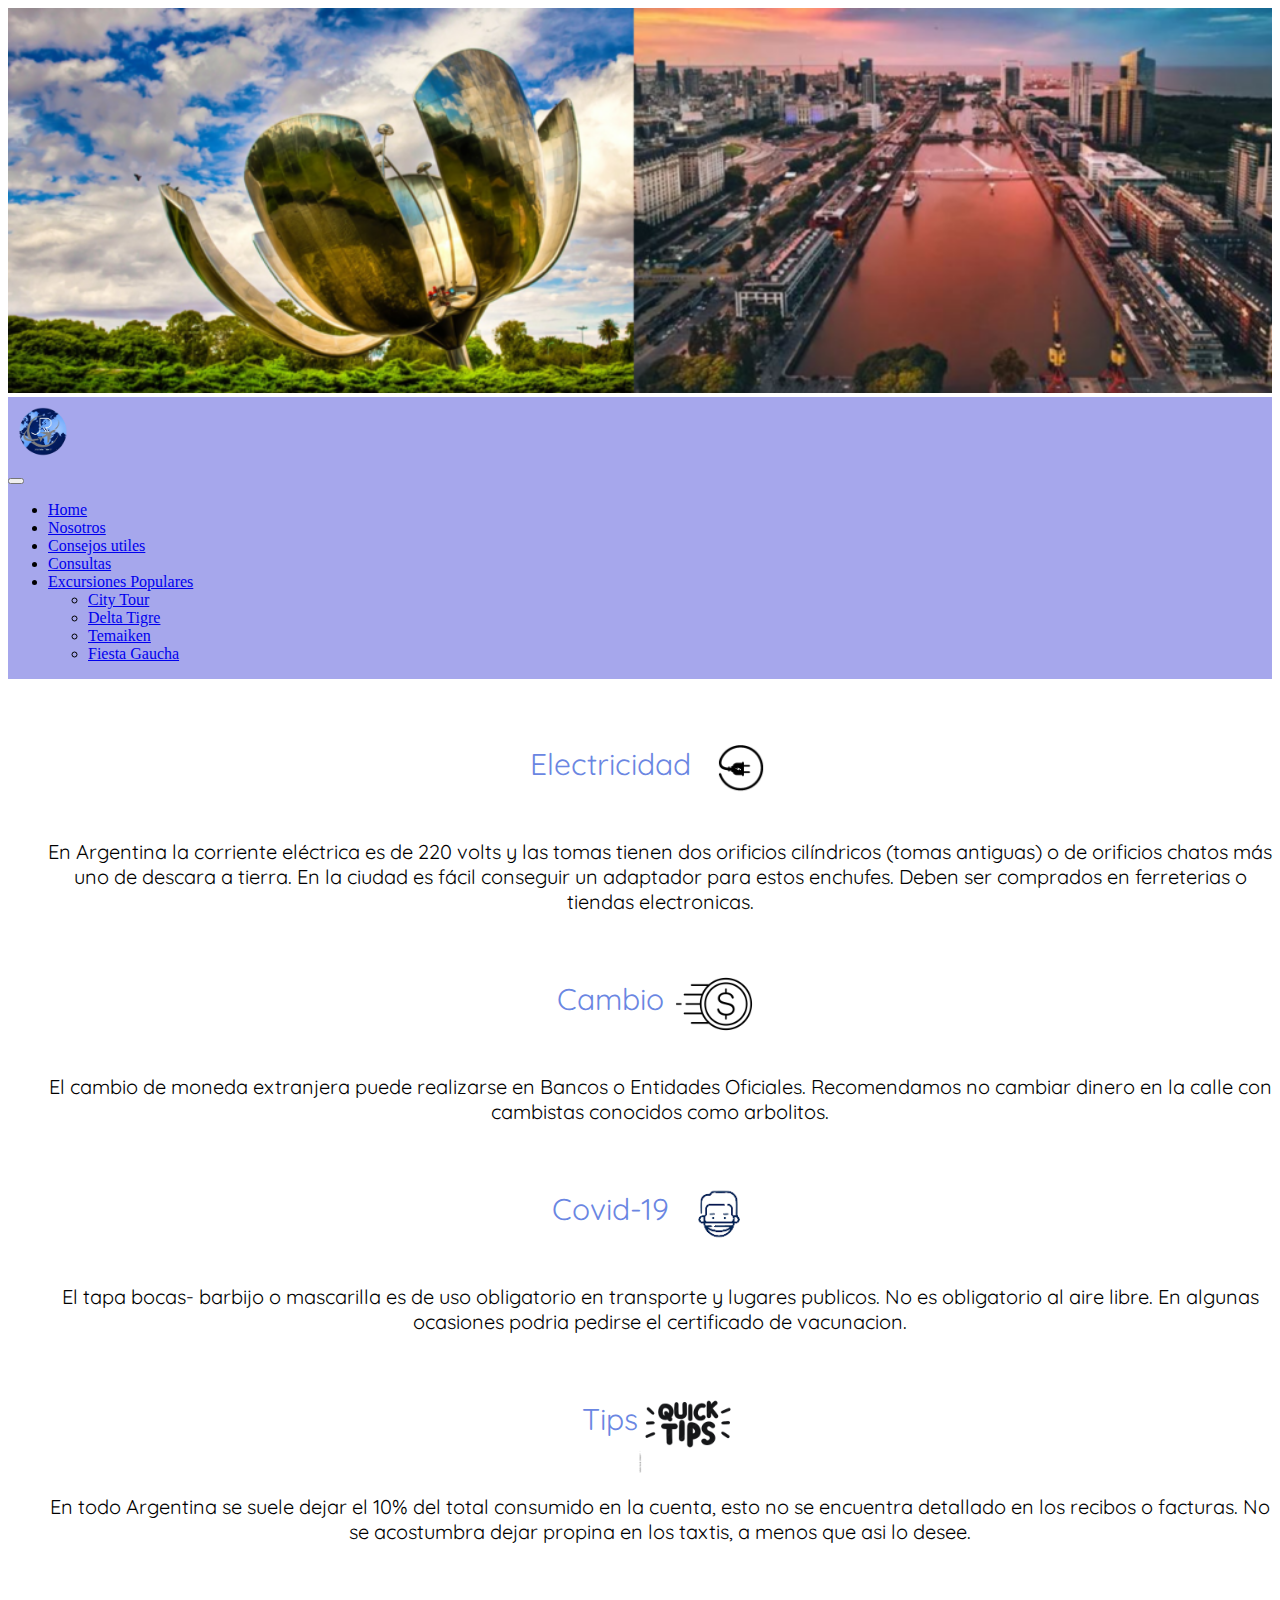
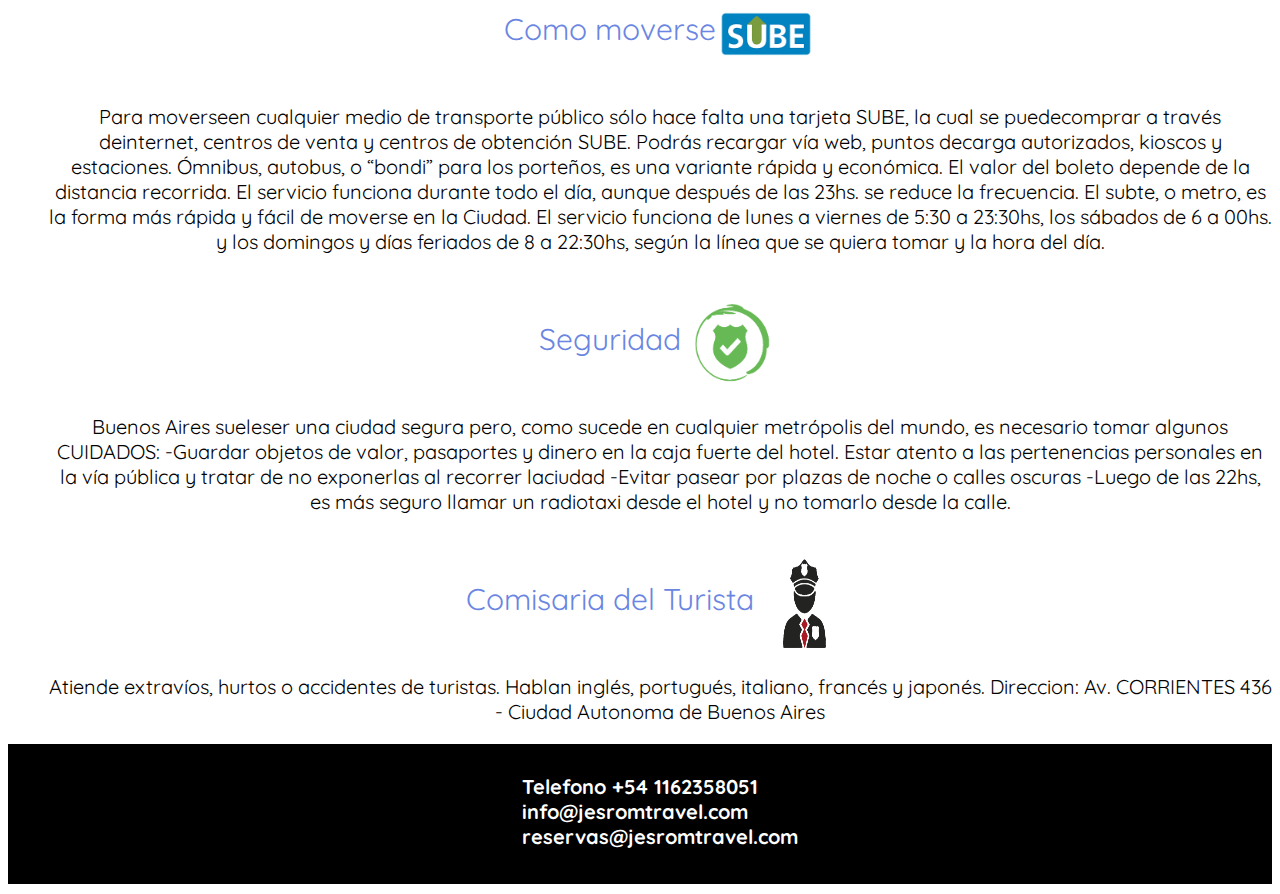
<file: pages/consejos.html>
<!DOCTYPE html>
<html lang="en">
<head>
    <meta charset="UTF-8">
    <meta http-equiv="X-UA-Compatible" content="IE=edge">
    <meta name="viewport" content="width=, initial-scale=1.0">

    <!-- Link a estilos bootstraps-->
    <link href="https://cdn.jsdelivr.net/npm/bootstrap@5.1.3/dist/css/bootstrap.min.css" rel="stylesheet" integrity="sha384-1BmE4kWBq78iYhFldvKuhfTAU6auU8tT94WrHftjDbrCEXSU1oBoqyl2QvZ6jIW3" crossorigin="anonymous">

    <link rel="preconnect" href="https://fonts.googleapis.com">
    <link rel="preconnect" href="https://fonts.gstatic.com" crossorigin>
    <link href="https://fonts.googleapis.com/css2?family=Quicksand:wght@300;400;500;600;700&display=swap" rel="stylesheet">
    
    <link rel="stylesheet" href="../jesrom.css">
    <title>Nosotros</title>
</head>
<body class="contenedorindex">

    <header> 
        <div> <img src="../img/fondoheader.png" alt=""></div>
    </header>

    <nav class="navbar navbar-expand-lg navbar-light bg-light navegadorindex">
        <div class="container-fluid">

          <div class="divlogo"> <img class="logo" src="../img/logojr.png" alt=""></div>

          <a class="navbar-brand" href="#"></a>
          <button class="navbar-toggler" type="button" data-bs-toggle="collapse" data-bs-target="#navbarNavDropdown" aria-controls="navbarNavDropdown" aria-expanded="false" aria-label="Toggle navigation">
            <span class="navbar-toggler-icon"></span>
          </button>
          <div class="collapse navbar-collapse" id="navbarNavDropdown">
            <ul class="navbar-nav">
                <li class="nav-item">
                    <a class="nav-link active" aria-current="page" href="../index.html">Home</a>
              <li class="nav-item">
                <a class="nav-link active" aria-current="page" href="../pages/nosotros.html">Nosotros</a>
              </li>
              <li class="nav-item">
                <a class="nav-link" href="../pages/consejos.html">Consejos utiles</a>
              </li>
              <li class="nav-item">
                <a class="nav-link" href="../pages/consulta.html">Consultas</a>
              </li>
              <li class="nav-item dropdown">
                <a class="nav-link dropdown-toggle" href="../pages/excursionesp.html" id="navbarDropdownMenuLink" role="button" 
                data-bs-toggle="dropdown" aria-expanded="false">
                  Excursiones Populares
                </a>
                <ul class="dropdown-menu" aria-labelledby="navbarDropdownMenuLink">
                  <li><a class="dropdown-item" href="pages/excursionesp.html">City Tour</a></li>
                  <li><a class="dropdown-item" href="pages/excursionesp.html">Delta Tigre</a></li>
                  <li><a class="dropdown-item" href="pages/excursionesp.html">Temaiken</a></li>
                  <li><a class="dropdown-item" href="pages/excursionesp.html">Fiesta Gaucha</a></li>
                </ul>
              </li>
            </ul>
          </div>
        </div>
      </nav>

<main>
        <ul>
            <li class="porque">Electricidad <img class="fotostam1"src="../img/vectorenchufe-removebg-preview.png" alt=""></li>
            <p class="items">
                En Argentina la corriente eléctrica es de 220 volts y las tomas tienen dos orificios cilíndricos 
                (tomas antiguas) o de orificios chatos más uno de descara a tierra. 
                En la ciudad es fácil conseguir un adaptador para estos enchufes. Deben ser comprados en
                ferreterias o tiendas electronicas. 
            </p>
            <li class="porque">Cambio <img class="fotostam1" src="../img/vectordinero-removebg-preview.png" alt=""></li>

            <p class="items"> El cambio de moneda extranjera puede realizarse en Bancos o Entidades Oficiales.
                Recomendamos no cambiar dinero en la calle con cambistas conocidos como arbolitos.</p>
    
            <li class="porque">Covid-19 <img  class="fotostam1"src="../img/vectorbarbijo-removebg-preview.png" alt=""></li>

            <p class="items"> El tapa bocas- barbijo o mascarilla es de uso obligatorio en transporte y lugares publicos.
                No es obligatorio al aire libre. En algunas ocasiones podria pedirse el certificado de vacunacion.
            </p>
    
            <li class="porque">Tips <img class="fotostam1" src="../img/vectortips-removebg-preview.png" alt=""></li>
    
            <p class="items"> En todo Argentina se suele dejar el 10% del total consumido en la cuenta, esto no se encuentra detallado
                en los recibos o facturas. No se acostumbra dejar propina en los taxtis, a menos que asi lo desee.
            </p>
    
           <li class="porque"> Como moverse <img class="fotostam1" src="../img/vector_sube-removebg-preview.png" alt=""></li>
          
            <p class="items"> Para moverseen cualquier medio de transporte público sólo hace falta una tarjeta SUBE, la cual se
                puedecomprar a través deinternet, centros de venta y centros de obtención SUBE. Podrás recargar
                vía web, puntos decarga autorizados, kioscos y estaciones.
    
                Ómnibus, autobus, o “bondi” para los porteños, es una variante rápida y económica. 
                El valor del boleto depende de la distancia recorrida. El servicio funciona durante todo el día, 
                aunque después de las 23hs. se reduce la frecuencia. El subte, o metro, es la forma más rápida y fácil de 
                moverse en la Ciudad. El servicio funciona de lunes a viernes de 5:30 a 23:30hs, los sábados de 6 a 00hs.
                 y los domingos y días feriados de 8 a 22:30hs, según la línea que se quiera tomar y la hora del día.
            </p>
    
           <li class="porque"> Seguridad <img class="fotostam1" src="../img/seguridadpng-removebg-preview.png" alt=""></li>
    
            <p class="items">
            Buenos Aires sueleser una ciudad segura pero, como sucede en cualquier metrópolis del mundo, 
            es necesario tomar algunos CUIDADOS: 
            -Guardar objetos de valor, pasaportes y dinero en la caja fuerte del hotel.
            Estar atento a las pertenencias personales en la vía pública y tratar de no exponerlas al recorrer laciudad 
            -Evitar pasear por plazas de noche o calles oscuras
            -Luego de las 22hs, es más seguro llamar un radiotaxi desde el hotel y no tomarlo desde la calle.
            </p>
      
           <li class="porque">Comisaria del Turista <img class="fotostam1" src="../img/policiapng-removebg-preview.png" alt=""></li>
           <p class="items">
           Atiende extravíos, hurtos o accidentes de turistas. Hablan inglés, portugués, italiano, francés y japonés.
           Direccion: Av. CORRIENTES 436 - Ciudad Autonoma de Buenos Aires
            </p>
        </ul>
    </main>

    <footer>
        <div> 
            <ul class="textofooter">
                <li>Telefono 
                    +54 1162358051</li>
                <li>
                    info@jesromtravel.com</li>
                <li>reservas@jesromtravel.com</li> 
            </ul>
        </div> 
    </footer>

    
</body>
</html>
</file>
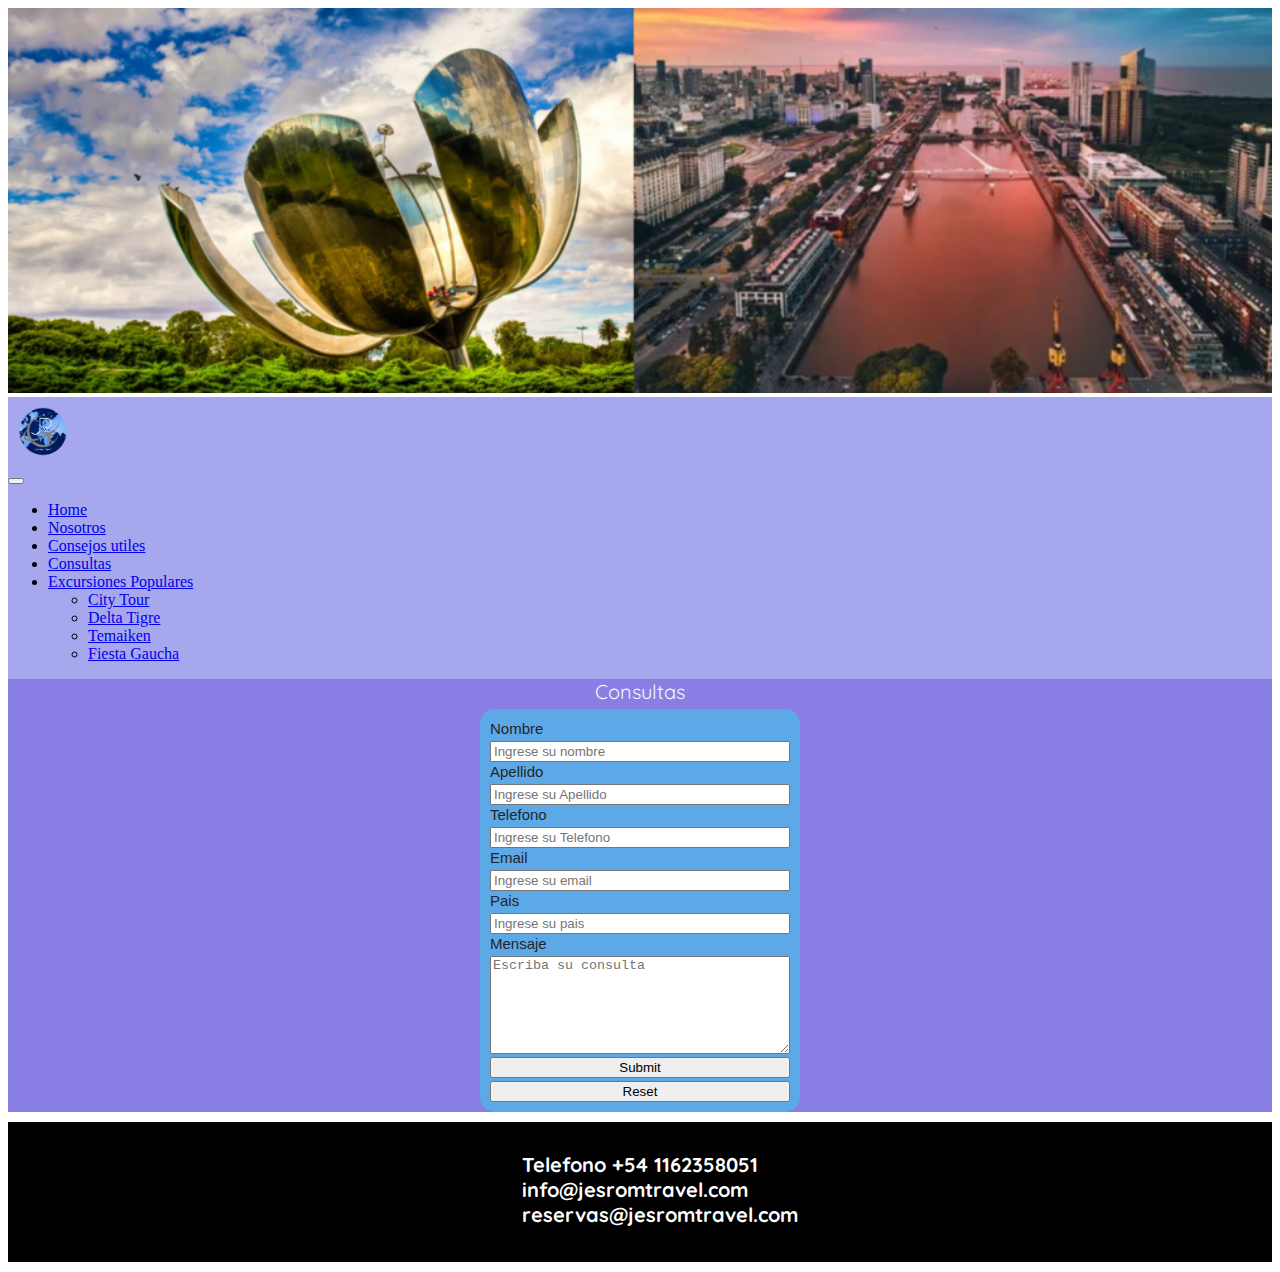
<file: pages/consulta.html>
<!DOCTYPE html>
<html lang="en">
    <head>
        <meta charset="UTF-8">
        <meta http-equiv="X-UA-Compatible" content="IE=edge">
        <meta name="viewport" content="width=, initial-scale=1.0">
    
        <!-- Link a estilos bootstraps-->
        <link href="https://cdn.jsdelivr.net/npm/bootstrap@5.1.3/dist/css/bootstrap.min.css" rel="stylesheet" integrity="sha384-1BmE4kWBq78iYhFldvKuhfTAU6auU8tT94WrHftjDbrCEXSU1oBoqyl2QvZ6jIW3" crossorigin="anonymous">
    
        <link rel="preconnect" href="https://fonts.googleapis.com">
        <link rel="preconnect" href="https://fonts.gstatic.com" crossorigin>
        <link href="https://fonts.googleapis.com/css2?family=Quicksand:wght@300;400;500;600;700&display=swap" rel="stylesheet">
        
        <link rel="stylesheet" href="../jesrom.css">
        <title>Nosotros</title>
    </head>
    <body class="contenedorindex">
    
        <header> 
            <div> <img src="../img/fondoheader.png" alt=""></div>
        </header>
    
        <nav class="navbar navbar-expand-lg navbar-light bg-light navegadorindex">
            <div class="container-fluid">
    
              <div class="divlogo"> <img class="logo" src="../img/logojr.png" alt=""></div>
    
              <a class="navbar-brand" href="#"></a>
              <button class="navbar-toggler" type="button" data-bs-toggle="collapse" data-bs-target="#navbarNavDropdown" aria-controls="navbarNavDropdown" aria-expanded="false" aria-label="Toggle navigation">
                <span class="navbar-toggler-icon"></span>
              </button>
              <div class="collapse navbar-collapse" id="navbarNavDropdown">
                <ul class="navbar-nav">
                    <li class="nav-item">
                        <a class="nav-link active" aria-current="page" href="../index.html">Home</a>
                  <li class="nav-item">
                    <a class="nav-link active" aria-current="page" href="../pages/nosotros.html">Nosotros</a>
                  </li>
                  <li class="nav-item">
                    <a class="nav-link" href="../pages/consejos.html">Consejos utiles</a>
                  </li>
                  <li class="nav-item">
                    <a class="nav-link" href="../pages/consulta.html">Consultas</a>
                  </li>
                  <li class="nav-item dropdown">
                    <a class="nav-link dropdown-toggle" href="../pages/excursionesp.html" id="navbarDropdownMenuLink" role="button" 
                    data-bs-toggle="dropdown" aria-expanded="false">
                      Excursiones Populares
                    </a>
                    <ul class="dropdown-menu" aria-labelledby="navbarDropdownMenuLink">
                      <li><a class="dropdown-item" href="pages/excursionesp.html">City Tour</a></li>
                      <li><a class="dropdown-item" href="pages/excursionesp.html">Delta Tigre</a></li>
                      <li><a class="dropdown-item" href="pages/excursionesp.html">Temaiken</a></li>
                      <li><a class="dropdown-item" href="pages/excursionesp.html">Fiesta Gaucha</a></li>
                    </ul>
                  </li>
                </ul>
              </div>
            </div>
          </nav>


        
   <div class="galeria"> Consultas
    <form>
        <div> Nombre</div>
       <input type="text" placeholder="Ingrese su nombre" class="datos">
       <div> Apellido</div>
          <input type="text" placeholder="Ingrese su Apellido"class="datos">
       <div> Telefono</div>
         
       <input type="text" placeholder="Ingrese su Telefono"class="datos">
       <div> Email</div>
            <input type="text" placeholder="Ingrese su email"class="datos">
       
       <div>Pais</div> 
       
       <input type="text" placeholder="Ingrese su pais"class="datos">
       <div>Mensaje</div>
       
       <textarea name="" id="" cols="20" rows="5" placeholder="Escriba su consulta" class="textarea"></textarea>
       <input type="submit" class="submit">
       <input type="reset" class="reset">
       </form>
   </div>  
</h2> 


</main>
<footer>
    <div > 
        <ul class="textofooter">
            <li>Telefono 
                +54 1162358051</li>
            <li>
                info@jesromtravel.com</li>
            <li> reservas@jesromtravel.com </li> 
        </ul>
    </div> 

</footer>

</body>
</html>
</file>
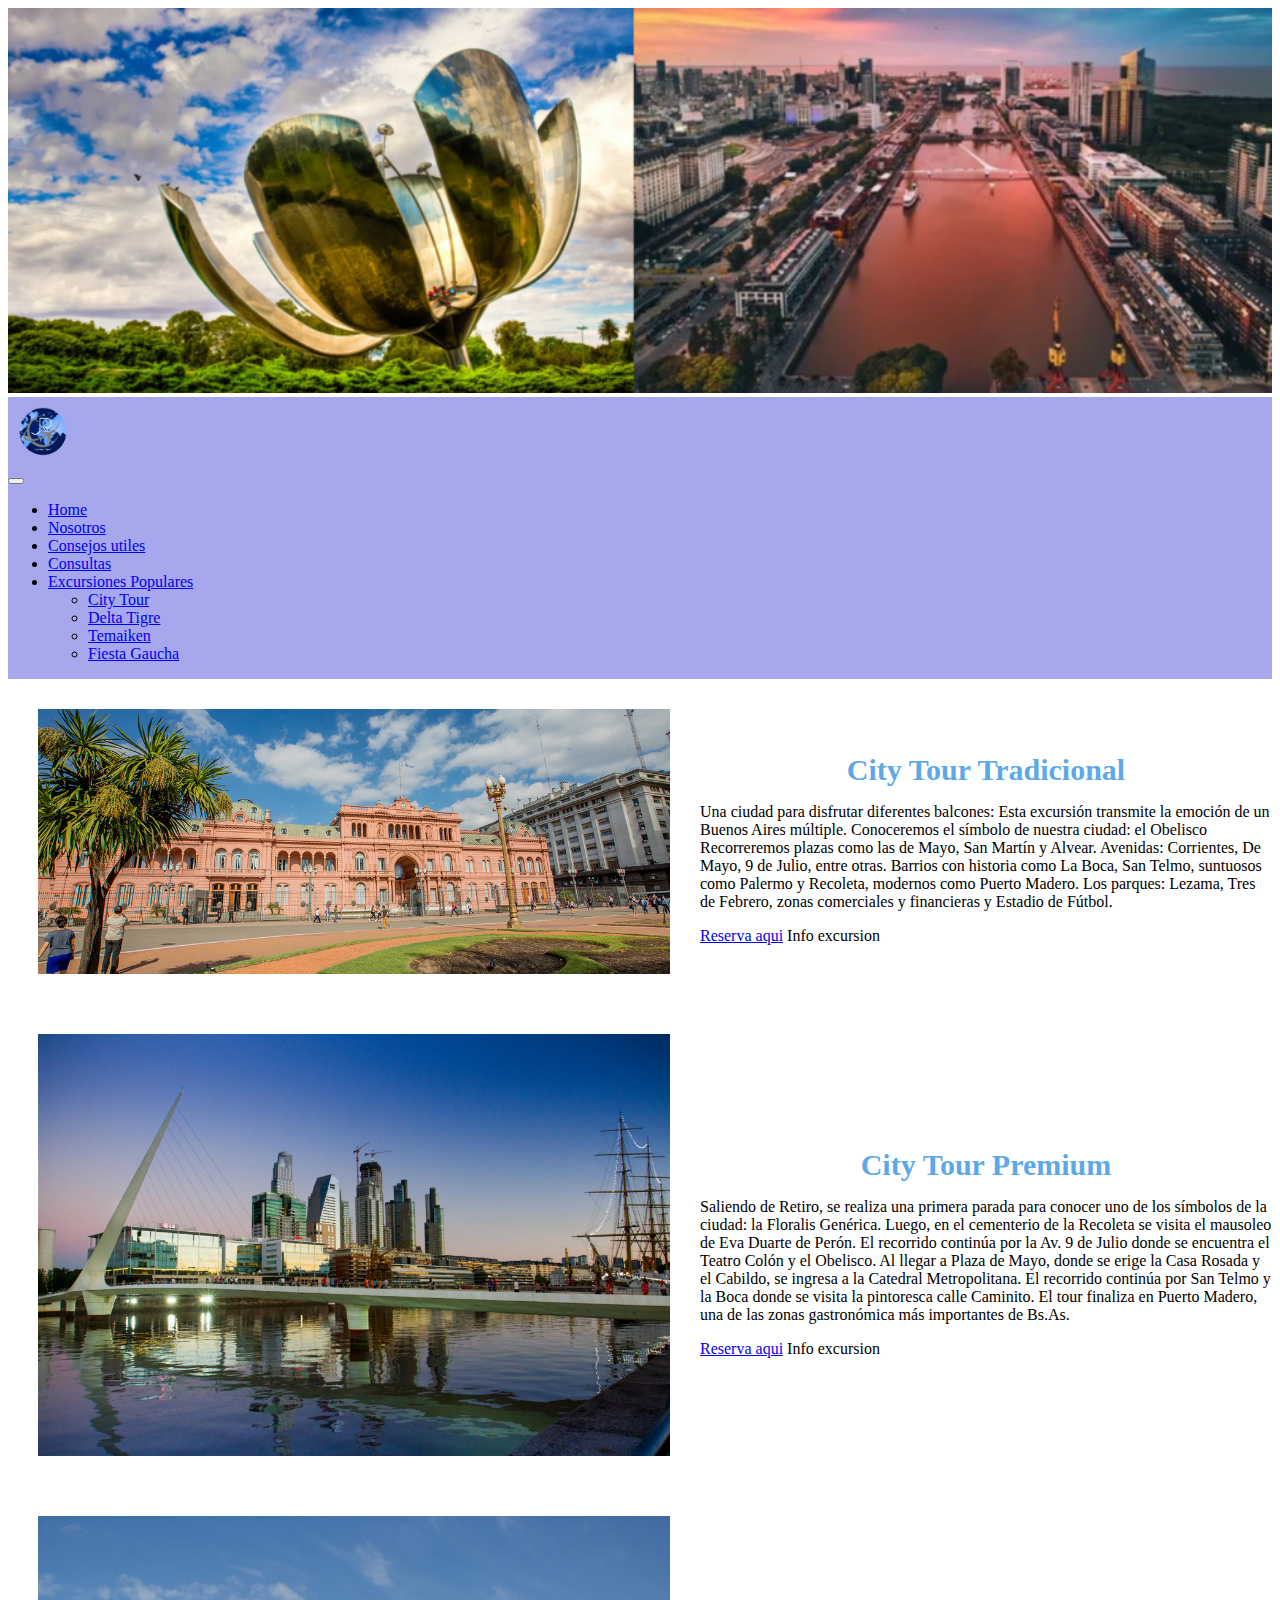
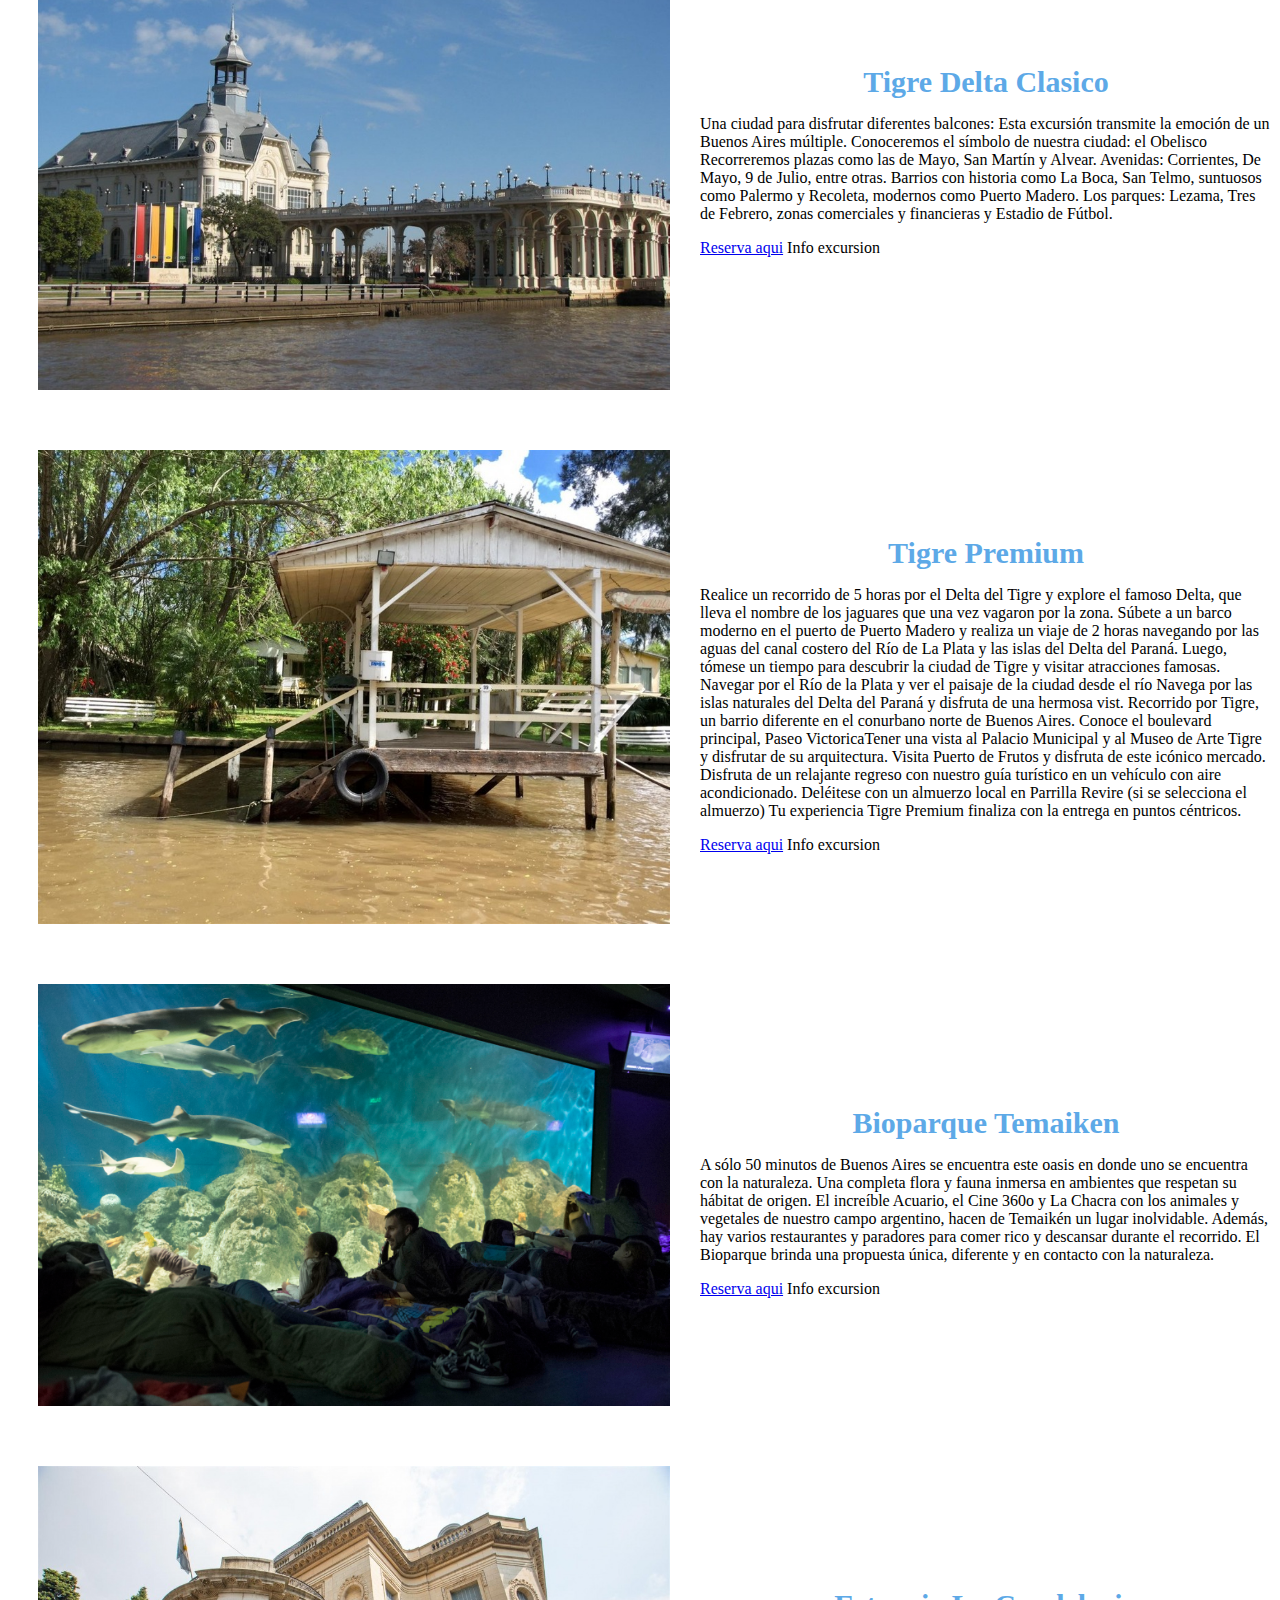
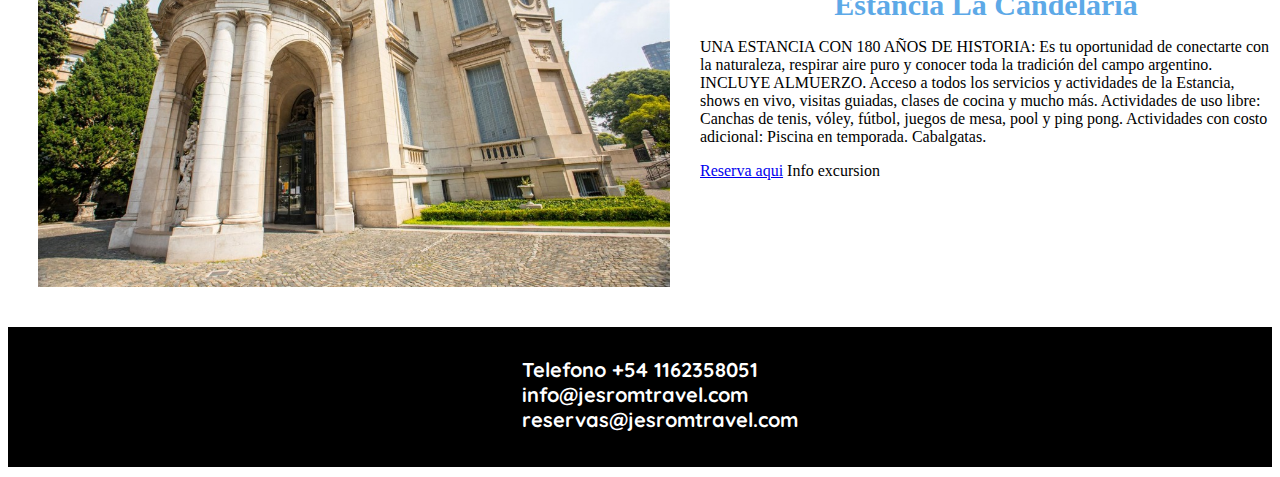
<file: pages/excursionesp.html>
<!DOCTYPE html>
<html lang="en">
    <head>
        <meta charset="UTF-8">
        <meta http-equiv="X-UA-Compatible" content="IE=edge">
        <meta name="viewport" content="width=, initial-scale=1.0">
    
        <!-- Link a estilos bootstraps-->
        <link href="https://cdn.jsdelivr.net/npm/bootstrap@5.1.3/dist/css/bootstrap.min.css" rel="stylesheet" integrity="sha384-1BmE4kWBq78iYhFldvKuhfTAU6auU8tT94WrHftjDbrCEXSU1oBoqyl2QvZ6jIW3" crossorigin="anonymous">
    
        <link rel="preconnect" href="https://fonts.googleapis.com">
        <link rel="preconnect" href="https://fonts.gstatic.com" crossorigin>
        <link href="https://fonts.googleapis.com/css2?family=Quicksand:wght@300;400;500;600;700&display=swap" rel="stylesheet">
        
        <link rel="stylesheet" href="../jesrom.css">
        <title>Nosotros</title>
    </head>
    <body class="contenedorindex">
    
        <header> 
            <div> <img src="../img/fondoheader.png" alt=""></div>
        </header>
    
        <nav class="navbar navbar-expand-lg navbar-light bg-light navegadorindex">
            <div class="container-fluid">
    
              <div class="divlogo"> <img class="logo" src="../img/logojr.png" alt=""></div>
    
              <a class="navbar-brand" href="#"></a>
              <button class="navbar-toggler" type="button" data-bs-toggle="collapse" data-bs-target="#navbarNavDropdown" aria-controls="navbarNavDropdown" aria-expanded="false" aria-label="Toggle navigation">
                <span class="navbar-toggler-icon"></span>
              </button>
              <div class="collapse navbar-collapse" id="navbarNavDropdown">
                <ul class="navbar-nav">
                    <li class="nav-item">
                        <a class="nav-link active" aria-current="page" href="../index.html">Home</a>
                  <li class="nav-item">
                    <a class="nav-link active" aria-current="page" href="../pages/nosotros.html">Nosotros</a>
                  </li>
                  <li class="nav-item">
                    <a class="nav-link" href="../pages/consejos.html">Consejos utiles</a>
                  </li>
                  <li class="nav-item">
                    <a class="nav-link" href="../pages/consulta.html">Consultas</a>
                  </li>
                  <li class="nav-item dropdown">
                    <a class="nav-link dropdown-toggle" href="../pages/excursionesp.html" id="navbarDropdownMenuLink" role="button" 
                    data-bs-toggle="dropdown" aria-expanded="false">
                      Excursiones Populares
                    </a>
                    <ul class="dropdown-menu" aria-labelledby="navbarDropdownMenuLink">
                      <li><a class="dropdown-item" href="pages/excursionesp.html">City Tour</a></li>
                      <li><a class="dropdown-item" href="pages/excursionesp.html">Delta Tigre</a></li>
                      <li><a class="dropdown-item" href="pages/excursionesp.html">Temaiken</a></li>
                      <li><a class="dropdown-item" href="pages/excursionesp.html">Fiesta Gaucha</a></li>
                    </ul>
                  </li>
                </ul>
              </div>
            </div>
          </nav>

          <div class="card">
            <img class="imagencard" src="../img/casarosada1.jpg" alt=>
          
            <div class="card-body">
              <h5 class="card-title">City Tour Tradicional</h5>
              <p class="card-text">Una ciudad para disfrutar diferentes balcones: Esta excursión transmite la emoción de un Buenos Aires múltiple. Conoceremos el símbolo de nuestra ciudad: el Obelisco 
                Recorreremos plazas como las de Mayo, San Martín y Alvear. Avenidas: Corrientes, 
                De Mayo, 9 de Julio, entre otras. Barrios con historia como La Boca, San Telmo, 
                suntuosos como Palermo y Recoleta, modernos como Puerto Madero. Los parques: Lezama, 
                Tres de Febrero, zonas comerciales y financieras y Estadio de Fútbol.</p>

                <a href="../pages/consulta.html" class="btn btn-primary">Reserva aqui</a>
            

                <a type="button" class="btn btn-lg btn-danger" data-bs-toggle="popover" title="SALIDAS DIARIAS
                AM: Pick up 8:45 a 9:45hs. 
                DURACIÓN: 3.30 horas. 
                INCLUYE:
                • Pick up por hoteles en zona centro.
                • Guía en español, inglés, portugués + de 25 puntos turísticos y 3 paradas fotográficas.
                No incluye regreso al hotel. 
                Drop Off en Puerto Madero - Galerías Pacifico - Obelisco " data-bs-content=>Info excursion</a>
              
            </div>
          </div>


          <div class="card">
            <img class="imagencard" src="../img/imagenparacity.jpg" alt=>
          
            <div class="card-body">
              <h5 class="card-title">City Tour Premium</h5>
              <p class="card-text">Saliendo de Retiro, se realiza una primera parada para conocer uno de los símbolos de la ciudad: 
                la Floralis Genérica. Luego, en el cementerio de la Recoleta se visita el mausoleo de Eva Duarte de Perón. 
                El recorrido continúa por la Av. 9 de Julio donde se encuentra el Teatro Colón y el Obelisco. 
                Al llegar a Plaza de Mayo, donde se erige la Casa Rosada y el Cabildo, se ingresa a la Catedral Metropolitana.
                El recorrido continúa por San Telmo y la Boca donde se visita la pintoresca calle Caminito.
                El tour finaliza en Puerto Madero, una de las zonas gastronómica más importantes de Bs.As.</p>
              
                <a href="../pages/consulta.html" class="btn btn-primary">Reserva aqui</a>
              
                
                <a type="button" class="btn btn-lg btn-danger" data-bs-toggle="popover" title="SALIDAS DIARIAS 
                AM: Pick up 8:45 a 9:45
                DURACIÓN: 5 horas.
                INCLUYE:
                • Pick up por hoteles en zona céntrica y retorno al hotel.
                • Guía en español, inglés, portugués + de 25 puntos turísticos con 4 descensos.
                Incluye regreso al hotel" data-bs-content=>Info excursion</a>
            </div>
          </div>
          
          <div class="card">
            <img class="imagencard" src="../img/tigre.jpeg" alt=>
          
            <div class="card-body">
              <h5 class="card-title">Tigre Delta Clasico</h5>
              <p class="card-text">Una ciudad para disfrutar diferentes balcones: Esta excursión transmite la emoción de un 
                Buenos Aires múltiple. Conoceremos el símbolo de nuestra ciudad: el Obelisco 
                Recorreremos plazas como las de Mayo, San Martín y Alvear. Avenidas: Corrientes, 
                De Mayo, 9 de Julio, entre otras. Barrios con historia como La Boca, San Telmo, 
                suntuosos como Palermo y Recoleta, modernos como Puerto Madero. Los parques: Lezama, 
                Tres de Febrero, zonas comerciales y financieras y Estadio de Fútbol.</p>
              
                <a href="../pages/consulta.html" class="btn btn-primary">Reserva aqui</a>
              
                <a type="button" class="btn btn-lg btn-danger" data-bs-toggle="popover" title=
                "SALIDAS DIARIAS
                HORARIOS: AM: Pick up 08.45 a 09.30 hs.
                INCLUYE: Busqueda por los hoteles
                Paseo en lancha - Guía profesional Español - Inglés - Portugués
                DURACIÓN: 5 HORAS aprox desde el pick up
                No incluye regreso al hotel.
                Drop Off en Puerto Madero - Galerías Pacifico - Obelisco
                " data-bs-content=>Info excursion</a>

            </div>
          </div>

          <div class="card">
            <img class="imagencard" src="../img/tigre6.jpeg" alt=>
          
            <div class="card-body">
              <h5 class="card-title">Tigre Premium</h5>
              <p class="card-text">Realice un recorrido de 5 horas por el Delta del Tigre y explore el famoso Delta, 
                  que lleva el nombre de los jaguares que una vez vagaron por la zona. 
                  Súbete a un barco moderno en el puerto de Puerto Madero y realiza un viaje de 2 horas navegando 
                  por las aguas del canal costero del Río de La Plata y las islas del Delta del Paraná. 
                  Luego, tómese un tiempo para descubrir la ciudad de Tigre y visitar atracciones famosas. 
                  Navegar por el Río de la Plata y ver el paisaje de la ciudad desde el río 
                  Navega por las islas naturales del Delta del Paraná y disfruta de una hermosa vist. 
                  Recorrido por Tigre, un barrio diferente en el conurbano norte de Buenos Aires.
                  Conoce el boulevard principal, Paseo VictoricaTener una vista al Palacio Municipal y al 
                  Museo de Arte Tigre y disfrutar de su arquitectura. Visita Puerto de Frutos y disfruta de este icónico
                  mercado. Disfruta de un relajante regreso con nuestro guía turístico en un vehículo con aire 
                  acondicionado. Deléitese con un almuerzo local en Parrilla Revire (si se selecciona el almuerzo) 
                  Tu experiencia Tigre Premium finaliza con la entrega en puntos céntricos. </p>
             
                  <a href="../pages/consulta.html" class="btn btn-primary">Reserva aqui</a>
              
                  <a type="button" class="btn btn-lg btn-danger" data-bs-toggle="popover" title=
                  "SALIDAS DIARIAS
                  HORARIOS: AM: Pick up 08.45 a 09.30 hs.
                  INCLUYE: Busqueda por los hoteles
                  Paseo en lancha - Guía profesional Español - Inglés - Portugués
                  Jardines del museo de Arte de Tigre 15min -Mercado Puerto de Frutos
                  DURACIÓN: 5 HORAS aprox desde el pick up" data-bs-content=>Info excursion</a>


            </div>
          </div>

          <div class="card">
            <img class="imagencard" src="../img/temaiken4.jpg" alt=>
          
            <div class="card-body">
              <h5 class="card-title">Bioparque Temaiken</h5>
              <p class="card-text">A sólo 50 minutos de Buenos Aires se encuentra este oasis en donde uno se encuentra 
                  con la naturaleza. Una
                completa flora y fauna inmersa en ambientes que
                respetan su hábitat de origen. El increíble Acuario, el
                Cine 360o y La Chacra con los animales y vegetales de
                nuestro campo argentino, hacen de Temaikén un lugar
                inolvidable. Además, hay varios restaurantes y
                paradores para comer rico y descansar durante el
                recorrido. El Bioparque brinda una propuesta
                única, diferente y en contacto con la naturaleza.</p>
              
                <a href="../pages/consulta.html" class="btn btn-primary">Reserva aqui</a>

                <a type="button" class="btn btn-lg btn-danger" data-bs-toggle="popover" title=
                  "HORARIOS: SABADOS AM: Pick up 08.45HS.
                  INCLUYE: Busqueda por los hoteles. 
                  Tickets de ingreso al BioParque.
                  Guía Español - Inglés - Portugués.
                  DURACIÓN: FULL DAY TOUR" data-bs-content=>Info excursion</a>


            </div>
          </div>

          <div class="card">
            <img class="imagencard" src="../img/Fiesta Gaucha Castillo LC.jpeg" alt=>
          
            <div class="card-body">
              <h5 class="card-title">Estancia La Candelaria</h5>
              <p class="card-text">UNA ESTANCIA CON 180 AÑOS DE HISTORIA: Es tu oportunidad de conectarte con la naturaleza, respirar aire puro y conocer toda la tradición del campo argentino. INCLUYE ALMUERZO. Acceso a todos los servicios y actividades de la Estancia, shows en vivo, visitas guiadas, clases de cocina y mucho más. Actividades de uso libre: Canchas de tenis, vóley, fútbol, juegos de mesa, pool y ping pong. Actividades con costo adicional: Piscina en temporada. Cabalgatas.</p>
              
                <a href="../pages/consulta.html" class="btn btn-primary">Reserva aqui</a>

                <a type="button" class="btn btn-lg btn-danger" data-bs-toggle="popover" title=
                  "De lunes a domingos.
                  Pick up por hoteles del centro.
                  Full day tour - 8hs aprox" data-bs-content=>Info excursion</a>

            </div>
          </div>

          <footer>
            <div > 
                <ul class="textofooter">
                    <li>Telefono 
                        +54 1162358051</li>
                    <li>
                        info@jesromtravel.com</li>
                    <li> reservas@jesromtravel.com </li> 
                </ul>
            </div> 
        
        </footer>

</body>
</html>
</file>
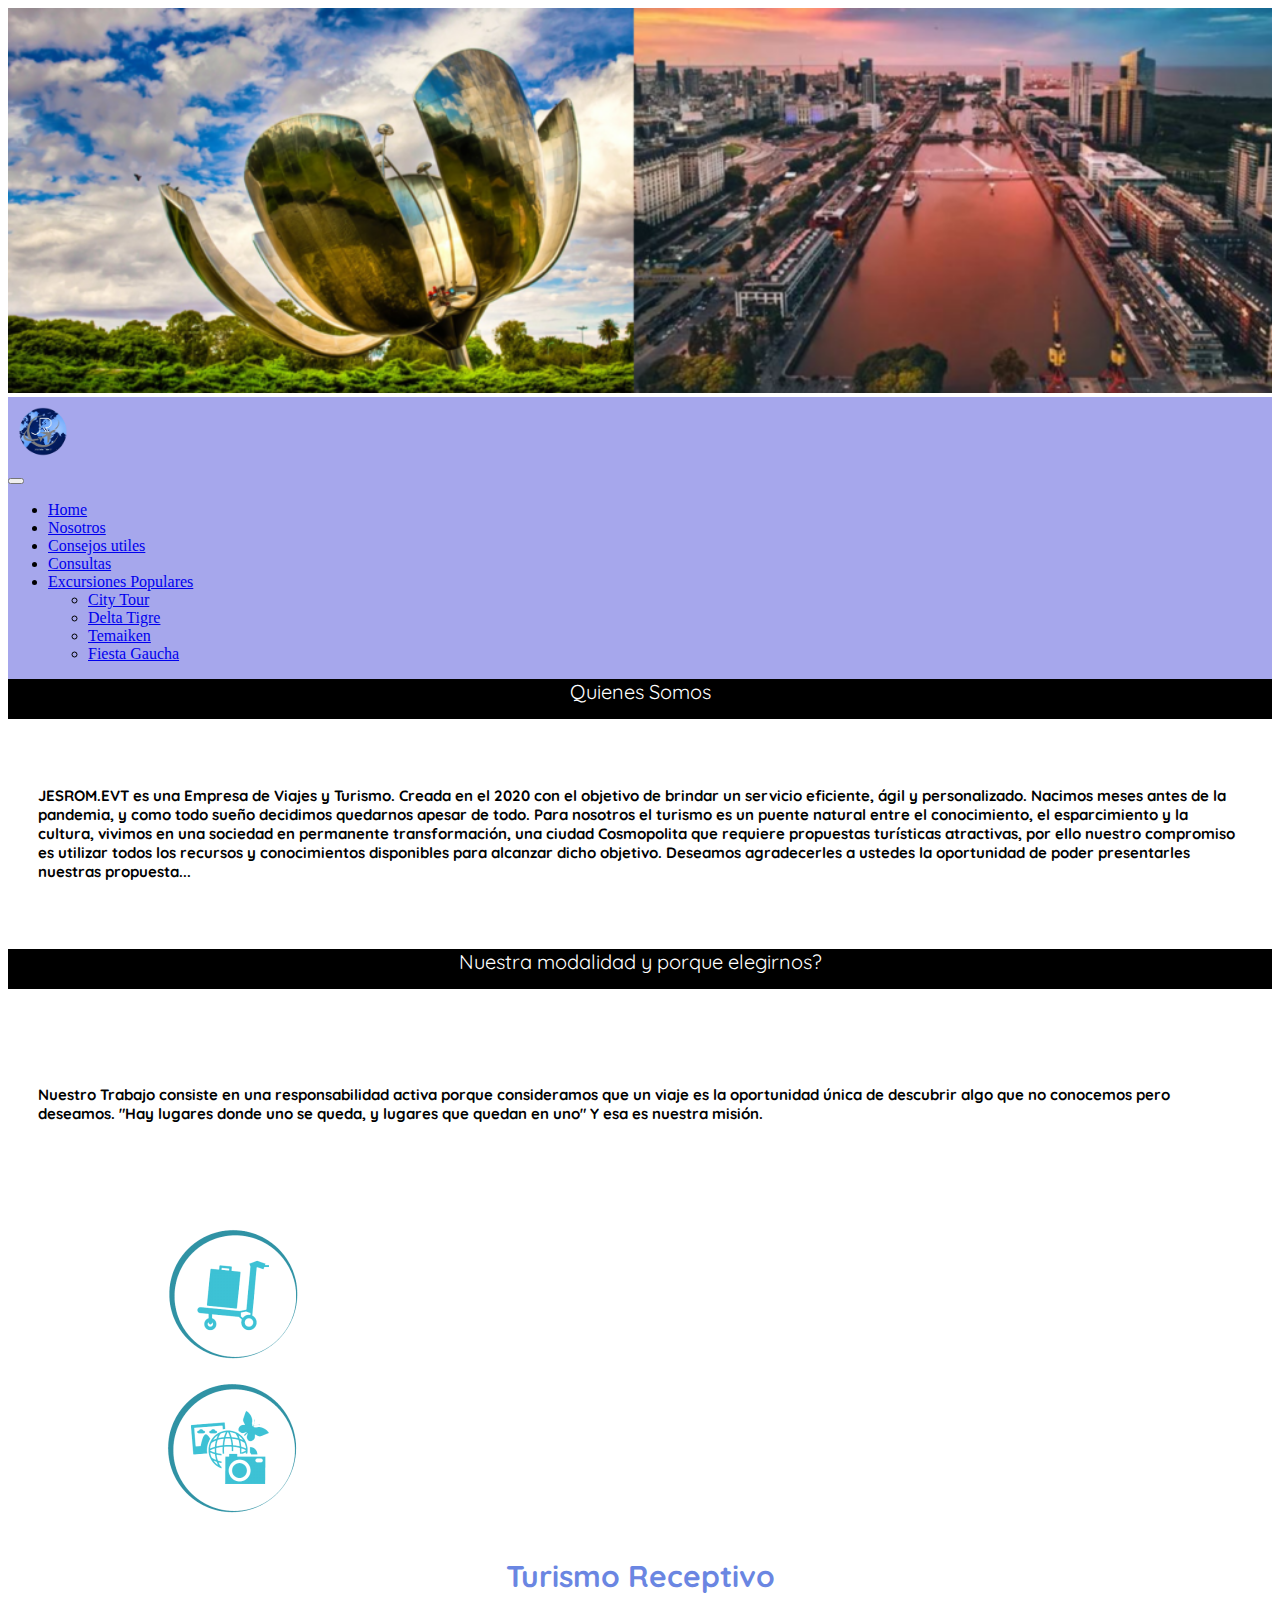
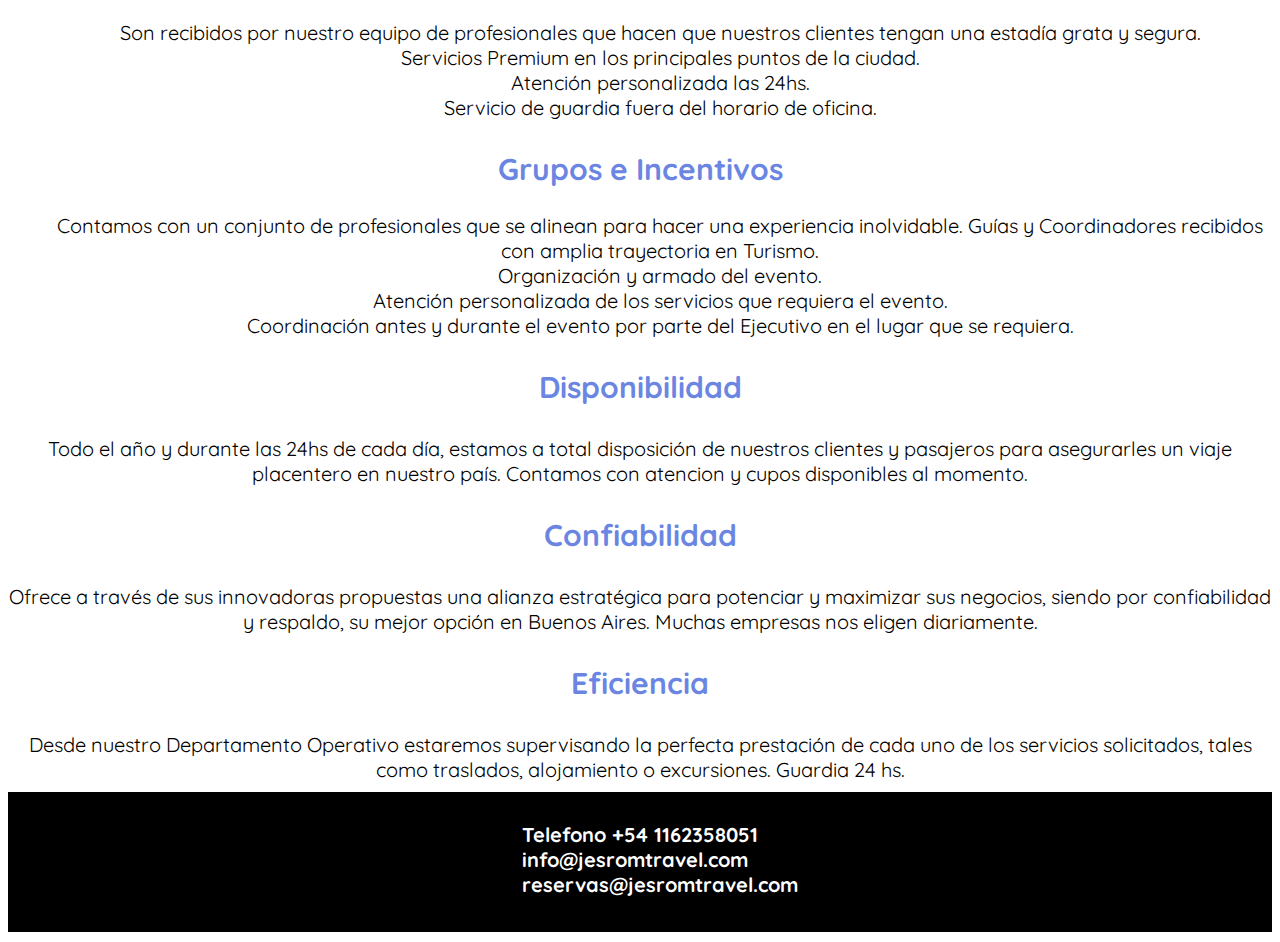
<file: pages/nosotros.html>
<!DOCTYPE html>
<html lang="en">
<head>
    <meta charset="UTF-8">
    <meta http-equiv="X-UA-Compatible" content="IE=edge">
    <meta name="viewport" content="width=, initial-scale=1.0">

    <!-- Link a estilos bootstraps-->
    <link href="https://cdn.jsdelivr.net/npm/bootstrap@5.1.3/dist/css/bootstrap.min.css" rel="stylesheet" integrity="sha384-1BmE4kWBq78iYhFldvKuhfTAU6auU8tT94WrHftjDbrCEXSU1oBoqyl2QvZ6jIW3" crossorigin="anonymous">

    <link rel="preconnect" href="https://fonts.googleapis.com">
    <link rel="preconnect" href="https://fonts.gstatic.com" crossorigin>
    <link href="https://fonts.googleapis.com/css2?family=Quicksand:wght@300;400;500;600;700&display=swap" rel="stylesheet">
    
    <link rel="stylesheet" href="../jesrom.css">
    <title>Nosotros</title>
</head>
<body class="contenedorindex">

    <header> 
        <div> <img src="../img/fondoheader.png" alt=""></div>
    </header>

    <nav class="navbar navbar-expand-lg navbar-light bg-light navegadorindex">
        <div class="container-fluid">

          <div class="divlogo"> <img class="logo" src="../img/logojr.png" alt=""></div>

          <a class="navbar-brand" href="#"></a>
          <button class="navbar-toggler" type="button" data-bs-toggle="collapse" data-bs-target="#navbarNavDropdown" aria-controls="navbarNavDropdown" aria-expanded="false" aria-label="Toggle navigation">
            <span class="navbar-toggler-icon"></span>
          </button>
          <div class="collapse navbar-collapse" id="navbarNavDropdown">
            <ul class="navbar-nav">
                <li class="nav-item">
                    <a class="nav-link active" aria-current="page" href="../index.html">Home</a>
              <li class="nav-item">
                <a class="nav-link active" aria-current="page" href="../pages/nosotros.html">Nosotros</a>
              </li>
              <li class="nav-item">
                <a class="nav-link" href="../pages/consejos.html">Consejos utiles</a>
              </li>
              <li class="nav-item">
                <a class="nav-link" href="../pages/consulta.html">Consultas</a>
              </li>
              <li class="nav-item dropdown">
                <a class="nav-link dropdown-toggle" href="../pages/excursionesp.html" id="navbarDropdownMenuLink" role="button" 
                data-bs-toggle="dropdown" aria-expanded="false">
                  Excursiones Populares
                </a>
                <ul class="dropdown-menu" aria-labelledby="navbarDropdownMenuLink">
                  <li><a class="dropdown-item" href="pages/excursionesp.html">City Tour</a></li>
                  <li><a class="dropdown-item" href="pages/excursionesp.html">Delta Tigre</a></li>
                  <li><a class="dropdown-item" href="pages/excursionesp.html">Temaiken</a></li>
                  <li><a class="dropdown-item" href="pages/excursionesp.html">Fiesta Gaucha</a></li>
                </ul>
              </li>
            </ul>
          </div>
        </div>
      </nav>

<main class="mainnosotros">   

    <div class="quienessomos">Quienes Somos</div>   
    <p class="texto1">
        JESROM.EVT es una Empresa de Viajes y Turismo. Creada en el 2020 con el objetivo de 
        brindar un servicio eficiente, ágil y personalizado. 
        Nacimos meses antes de la pandemia, y como todo sueño decidimos quedarnos apesar de todo.
        Para nosotros el turismo es un puente natural entre el conocimiento, el esparcimiento y 
        la cultura, vivimos en una sociedad en permanente transformación, una ciudad Cosmopolita 
        que requiere propuestas turísticas atractivas, por ello nuestro compromiso es utilizar 
        todos los recursos y conocimientos disponibles para alcanzar dicho objetivo.
        Deseamos agradecerles a ustedes la oportunidad de poder presentarles nuestras propuesta...
        </p>              
    </div>

    <div class="quienessomos">Nuestra modalidad y porque elegirnos? </div> 
                    
    <p class="texto1"> Nuestro Trabajo consiste en una 
    responsabilidad activa porque consideramos que un viaje es la oportunidad única de 
    descubrir algo que no conocemos pero deseamos. 
    "Hay lugares donde uno se queda, y lugares que quedan en uno" Y esa es nuestra misión.
    </p>
</div>

<section class="container">
    <div class="row">
        <div class="col">
            <img class="imagen1" src="../img/quienessomos.png" alt="">
        </div>
        
        <div class="col">
            <img class= "imagen1" src="../img/quienessomos1.png" alt="">
        </div>
    </div>
</section>

    <div>
        <h2 class="porque">Turismo Receptivo</h2>
        <ul>
            <li class="items">Son recibidos por nuestro equipo de profesionales que hacen que nuestros clientes 
                tengan una estadía grata y segura.</li>
            <li class="items"> Servicios Premium en los principales puntos de la ciudad.</li>
            <li class="items"> Atención personalizada las 24hs.</li>
            <li class="items">Servicio de guardia fuera del horario de oficina.</li>
        </ul>
    </div>

    <div>
        <h2 class="porque">Grupos e Incentivos</h2>
        <ul>
            <li class="items">Contamos con un conjunto de profesionales que se alinean para hacer una experiencia
                inolvidable. Guías y Coordinadores recibidos con amplia trayectoria en Turismo. </li>
            <li class="items">Organización y armado del evento. </li>
            <li class="items">Atención personalizada de los servicios que requiera el evento.</li>
            <li class="items">Coordinación antes y durante el evento por parte del Ejecutivo en el lugar que se 
                requiera.</li>
        </ul>
    </div>

    <div>
        <h3 class="porque">Disponibilidad</h3>
            <li class="items"> Todo el año y durante las 24hs de cada día, estamos a total disposición de nuestros 
                clientes y pasajeros para asegurarles un viaje placentero en nuestro país. 
                Contamos con atencion y cupos disponibles al momento. 
            </li> 

        <h3 class="porque">Confiabilidad</h3>
           <li class="items"> Ofrece a través de sus innovadoras propuestas una alianza estratégica para potenciar
                y maximizar sus negocios, siendo por confiabilidad y respaldo, su mejor opción en Buenos Aires.
                Muchas empresas nos eligen diariamente.
            </li>

        <h3 class="porque">Eficiencia</h3>
           <li class="items">
           Desde nuestro Departamento Operativo estaremos supervisando la perfecta prestación de cada 
            uno de los servicios solicitados, tales como traslados, alojamiento o excursiones. 
            Guardia 24 hs.
        </li>
    </div>

    <footer>
        <div> 
            <ul class="textofooter">
                <li>Telefono 
                    +54 1162358051</li>
                <li>
                    info@jesromtravel.com</li>
                <li>reservas@jesromtravel.com</li> 
            </ul>
        </div> 
    </footer>


    
  <!--Link a script de bootstrap-->
<script src="https://cdn.jsdelivr.net/npm/bootstrap@5.1.3/dist/js/bootstrap.bundle.min.js" integrity="sha384-ka7Sk0Gln4gmtz2MlQnikT1wXgYsOg+OMhuP+IlRH9sENBO0LRn5q+8nbTov4+1p" crossorigin="anonymous"></script>  
</body>
</html>
</file>
<file: jesrom.css>
/*Header pagina*/

.headerimagen {display: flex;}

header div img {width: 100%;
        justify-content: center;
        align-items: center;}

.logo {display: flex;
        width: 50px;
        height: 50px;
        margin:10px;}

.divlogo :hover {transform: rotateX(360deg);
        transition-duration: 5s;
        transition-timing-function: ease-in-out;} 
        

.navegadorindex {display: flex;
        justify-content: space-between;
        align-items:center;
        justify-content: center;
        width: 100%;} 

.navbar {display: flex;
        flex-wrap: wrap;
        align-items: center;
        justify-content: space-between;}

.bg-light {background-color: rgba(107, 109, 223, 0.603) !important;}

.tituloindex {display:flex;
        flex-direction: row;
        flex-wrap: wrap;
        justify-content: center;
        padding-top: 0px;
        padding-bottom: 0px;
        background-color: white;
        font-size: 30px;
        font-family: 'Quicksand', sans-serif;
        font-weight: bold;
        color: rgba(107, 109, 223, 0.603);
        font-weight: bold;
        height: 30px;}

.subtituloindex {grid-area: subtitulo;
        font-family:'Quicksand', sans-serif;
        font-weight:bolder;
        font-size: 15px;
        background-color: black;
        color: white;
        display: flex;
        justify-content: center;}

.imagenesindex {display: flex;
                padding-top: 15px;
                padding-bottom: 15px;
                margin-left: 20px;
                margin-right: 20px;
                justify-content: space-evenly;
                flex-direction: row;
                flex-wrap: wrap;}

.fotostam {display: flex;
        width: 150px;
        height: 100px;
        padding-top: 10px;}

.imagenesindex :hover {transform: scale(2.8);
        transition-timing-function: ease-in-out; 
        transition-duration: 1s;
        border-radius: 20px;}   
        
.videoindex {display: flex;
        justify-content: center;}

footer {grid-area: footer;
        display: flex;
        justify-content: center;
        background-color: black;
        background-position:left;
        font-size: 20px;
        font-family: 'Quicksand', sans-serif;
        font-weight: bolder;
        color: white;
        margin-top:10px;
        margin-bottom: 10px;
        padding-top: 10px;
        padding-bottom: 15px;}

.textofooter {text-decoration: none;
        list-style-type: none;}

/*Segunda pagina*/
.mainnosotros {background-color: white;}

.quienessomos {display: flex;
                justify-content: center;
                flex-wrap: wrap;
                text-align: center;
                font-family: 'Quicksand', sans-serif;
                font-weight: italic;
                font-size: 20px;
                color:white;
                background-color: black;
                height: 40px;}

.texto1 {font-family: 'Quicksand', sans-serif;
        font-size: 15px;
        font-weight: bolder;
        height: 200px;
        display: flex;
        flex-direction: row;
        padding-left: 30px;
        padding-right: 30px;
        align-items: center;
        flex-wrap: wrap;
        justify-content: center;}     
        
.logo1 {display: flex;
        flex-direction: row;
        justify-content:space-evenly;
        flex-wrap: wrap;
        align-content: center;
        padding-top: 10px;
        width: 100%;}

.imagen1 {width: 150px;
        margin-left: 150px;}

.porque {display: flex;
        flex-direction: row;
        justify-content: center;
        text-align: center;
        align-items: center;
        font-size: 30px;
        font-family: 'Quicksand', sans-serif;
        color:rgb(106, 134, 226);
        margin-top: 30px;}

.items {list-style-type:none;
        text-align:center;
        flex-wrap: wrap;
        font-size: 20px;
        font-family:'Quicksand', sans-serif;}

.fotostam1 {display: flex;
        width: 100px;
        height: 100px;
        padding-top: 10px;}

/*Formulario css*/
form {font-size: 15px;
        font-family: 'Franklin Gothic Medium', 'Arial Narrow', Arial, sans-serif;
        font-weight: lighter;
        margin: 0 auto;
        width: 300px;
        background-color:rgb(93, 169, 231);
        margin-top: 5px;
        margin-bottom: 5px;
        padding: 10px;
        color: rgb(37, 37, 37);
        border-radius: 15px;
        border-color: black;
        display: flex;
        flex-direction: column;
        text-align: left;}

form div {padding-top: 1px;
        padding-bottom: 1px;}

form input {padding-top: 1px;
        padding-bottom: 1px;
        margin-top: 3px;}

form textarea {padding-top: 1px;
        padding-bottom: 20px;
        margin-top: 3px;}

.galeria {color: rgb(246, 246, 250);
        text-align: center;
        font-family: 'Quicksand', sans-serif;
        font-size: 20px;
        background-color: rgb(137, 126, 228);
        width: 100%;
        margin-left: 0px;
        margin-top: 0px;
        margin-bottom: 10px;}
        

.imagencard {width: 50%;
        padding: 30px;} 

.card-title {display: flex;
justify-content: center;
color:rgb(93, 169, 231);
font-size: 30px;
margin-top: 15px;
margin-bottom: 15px;}


.card {display: flex;
        justify-content: center;
        align-items: center;
        align-content: center;}
</file>
